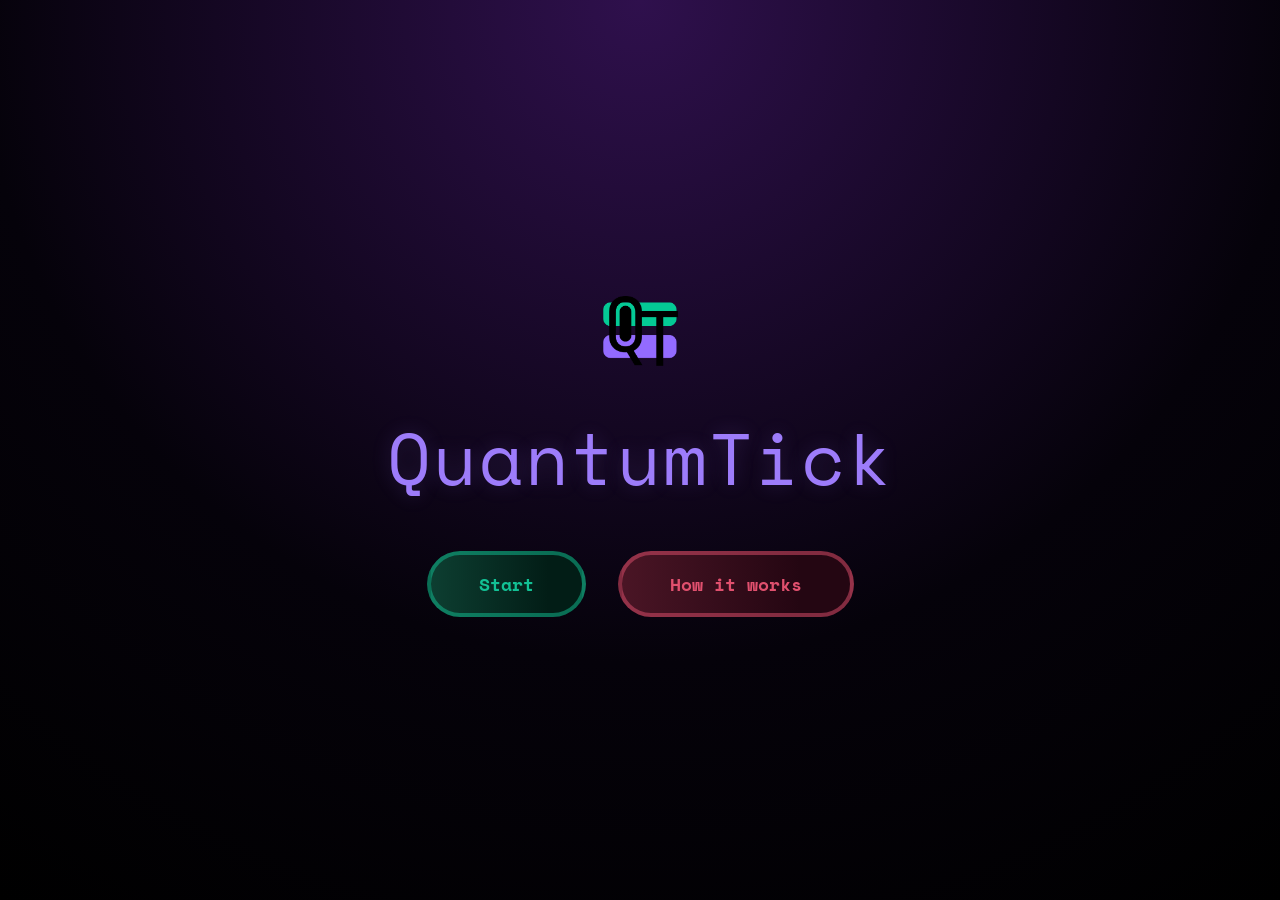
<file: quantum-tick/src/main/resources/index.html>
<!DOCTYPE html>
<html lang="en">
<head>
    <meta charset="UTF-8">
    <meta name="viewport" content="width=device-width, initial-scale=1.0">
    <link rel="stylesheet" href="styles/style.css">
    <link rel="stylesheet" href="styles/index.css">
    <script src="scripts/script.js"></script>
    <title>QuantumTick</title>
</head>
<body>
    <main>
        <div class="logo-container">
            <img src="images/qt-logo.png" alt="quantum-tick-logo">
        </div>
        <h1 class="title">
            QuantumTick
        </h1>
        <div class="buttons">
            <div class="button-group">
                <button class="btns" id="btn-start">Start</button>
                <button class="btns" id="btn-how">How it works</button>
            </div>
        </div>
    </main>
</body>
</html>
</file>
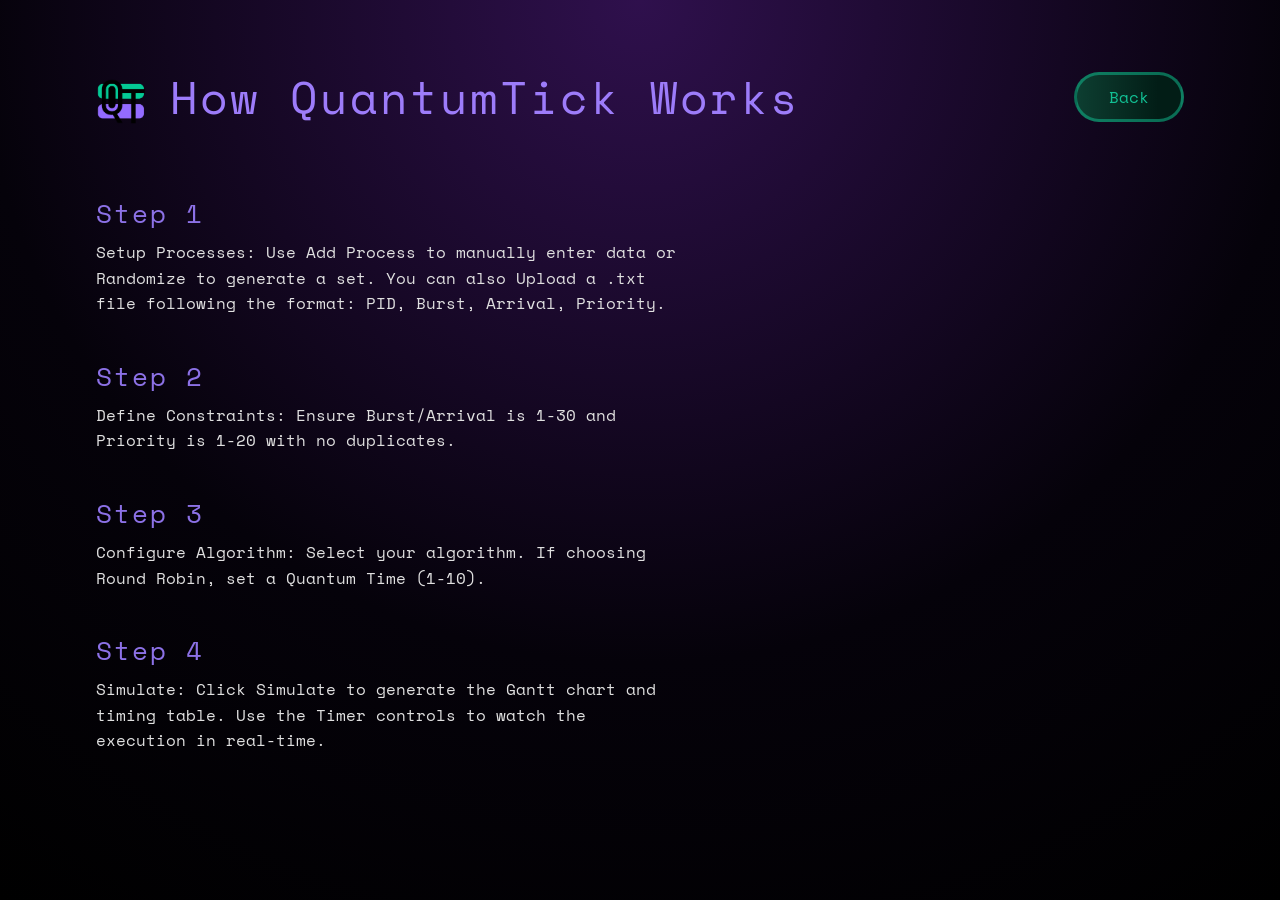
<file: quantum-tick/src/main/resources/pages/hiw.html>
<!DOCTYPE html>
<html lang="en">
<head>
    <meta charset="UTF-8">
    <meta name="viewport" content="width=device-width, initial-scale=1.0">
    <link rel="stylesheet" href="../styles/style.css">
    <link rel="stylesheet" href="../styles/hiw.css">
    <script src="../scripts/start.js"></script>   
    <title>How QuantumTick Works</title>
</head>
<body class="about-page">
    
    <header class="about-header">
        <div class="header-left">
            <div class="logo-container-small">
                <img src="..\images\qt-logo.png" alt="quantum-tick-logo">
            </div>
            <h1 class="header-title">How QuantumTick Works</h1>
        </div>
        <button class="btns" id="btn-back" onclick="if(typeof javaApp !== 'undefined' && javaApp !== null) { javaApp.navigate('home'); } else { window.location.href='../index.html'; }">Back</button>
    </header>

    <main class="steps-container">
        <div class="step">
            <h2>Step 1</h2>
            <p>Setup Processes: Use Add Process to manually enter data or<br>Randomize to generate a set. You can also Upload a .txt<br>file following the format: PID, Burst, Arrival, Priority.</p>
        </div>

        <div class="step">
            <h2>Step 2</h2>
            <p>Define Constraints: Ensure Burst/Arrival is 1-30 and<br>Priority is 1-20 with no duplicates.</p>
        </div>

        <div class="step">
            <h2>Step 3</h2>
            <p>Configure Algorithm: Select your algorithm. If choosing<br>Round Robin, set a Quantum Time (1-10).</p>
        </div>

        <div class="step">
            <h2>Step 4</h2>
            <p>Simulate: Click Simulate to generate the Gantt chart and<br>timing table. Use the Timer controls to watch the<br>execution in real-time.</p>
        </div>
    </main>

</body>
</html>
</file>
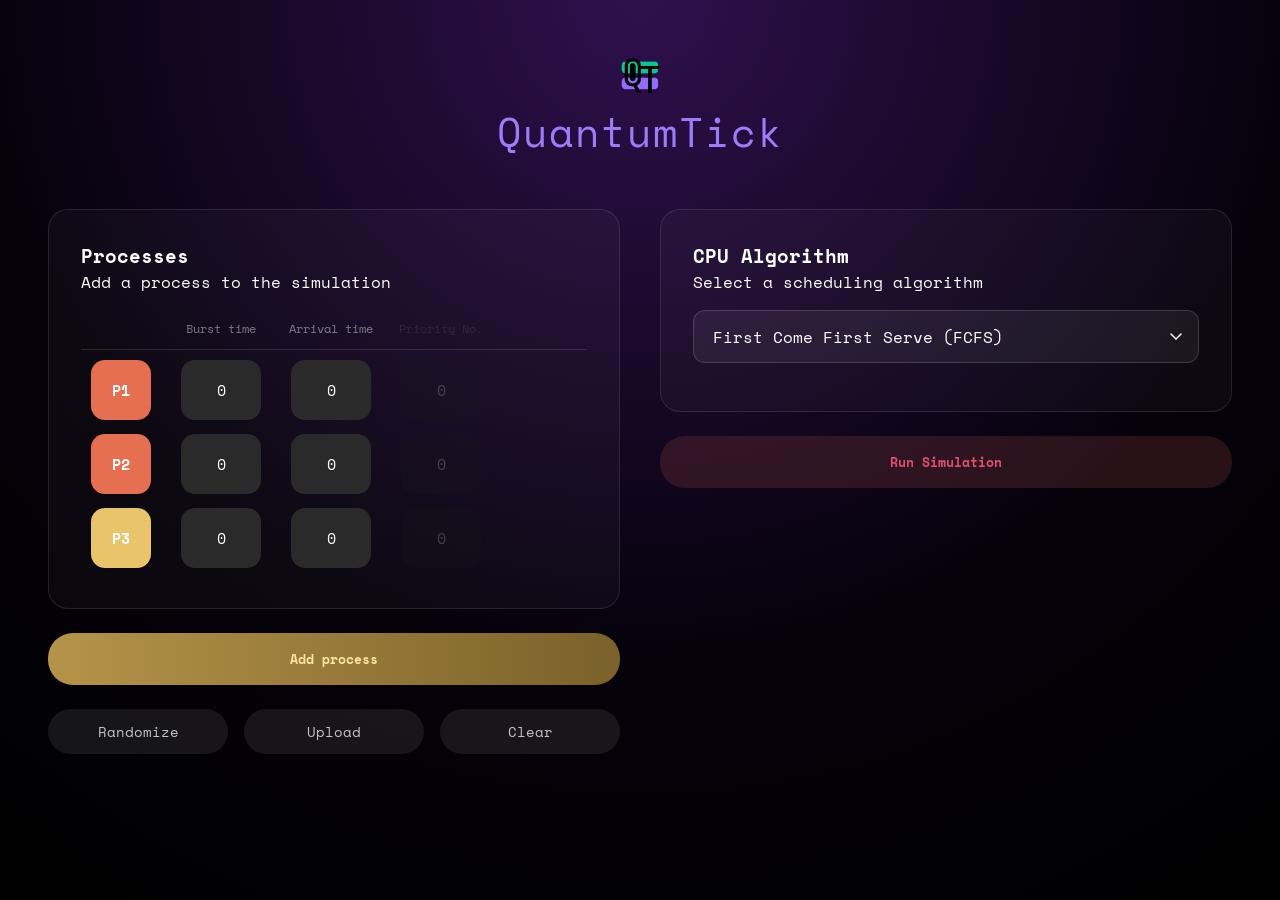
<file: quantum-tick/src/main/resources/pages/start.html>
<!DOCTYPE html>
<html lang="en">
<head>
    <meta charset="UTF-8">
    <meta name="viewport" content="width=device-width, initial-scale=1.0">
    <link rel="stylesheet" href="../styles/style.css">
    <link rel="stylesheet" href="../styles/start.css">
    <link rel="stylesheet" href="../styles/resultsStyle.css">
    <link rel="stylesheet" href="../styles/gantt-animation.css">
    <script src="../scripts/start.js"></script>
    <script src="../scripts/logic.js"></script>

    
    <title>QuantumTick - Simulation</title>
</head>
<body class="simulation-page">
    <header class="sim-header">
        <img src="../images/qt-logo.png" alt="QT Logo" class="sim-logo">
        <h1 class="sim-title">QuantumTick</h1>
    </header>

    <main class="sim-content">
        <!-- Left column: panel + buttons below -->
        <div class="sim-col">
            <section class="glass-panel">
                <h3>Processes</h3>
                <p class="subtitle">Add a process to the simulation</p>

                <!-- Input table: header always visible, rows scroll below -->
                <div class="process-table-wrap">

                    <!-- Sticky header row -->
                    <div class="process-grid-header">
                        <div class="pg-header"></div>
                        <div class="pg-header">Burst time</div>
                        <div class="pg-header">Arrival time</div>
                        <div class="pg-header">Priority No.</div>
                    </div>

                    <!-- Scrollable data rows -->
                    <div class="process-rows-scroll" id="process-table-body">
                        <div id="process-rows">
                            <!-- P1 -->
                            <div class="pg-cell"><span class="badge cell-box p1">P1</span></div>
                            <div class="pg-cell"><input class="cell-box" type="number" value="0"></div>
                            <div class="pg-cell"><input class="cell-box" type="number" value="0"></div>
                            <div class="pg-cell"><input class="cell-box" type="number" value="0"></div>
                            <!-- P2 -->
                            <div class="pg-cell"><span class="badge cell-box p2">P2</span></div>
                            <div class="pg-cell"><input class="cell-box" type="number" value="0"></div>
                            <div class="pg-cell"><input class="cell-box" type="number" value="0"></div>
                            <div class="pg-cell"><input class="cell-box" type="number" value="0"></div>
                            <!-- P3 -->
                            <div class="pg-cell"><span class="badge cell-box p3">P3</span></div>
                            <div class="pg-cell"><input class="cell-box" type="number" value="0"></div>
                            <div class="pg-cell"><input class="cell-box" type="number" value="0"></div>
                            <div class="pg-cell"><input class="cell-box" type="number" value="0"></div>
                        </div>
                    </div>

                </div>
            </section>

            <button class="btn-main gold" id="add-process-btn">Add process</button>
            <div class="sim-utilities">
                <button id="rnd-btn" class="btn-sub">Randomize</button>
                <button id="upl-btn" class="btn-sub">Upload</button>
                <button id="clr-btn" class="btn-sub">Clear</button>
            </div>
        </div>

        <!-- Right column: algorithm panel + quantum button below -->
        <div class="sim-col">
            <section class="glass-panel">
                <h3>CPU Algorithm</h3>
                <p>Select a scheduling algorithm</p>
                
                <select class="algo-dropdown" id="algo-select">
                    <option value="fcfs">First Come First Serve (FCFS)</option>
                    <option value="rr">Round Robin (RR)</option>
                    <option value="sjf-np">Shortest Job First (Non-preemptive)</option>
                    <option value="sjf-p">Shortest Job First (Preemptive / SRTF)</option>
                    <option value="prio-np">Priority (Non-preemptive)</option>
                    <option value="prio-p">Priority (Preemptive)</option>
                </select>

                <div id="quantum-container" class="conditional-input" style="display: none; margin-top: 15px;">
                    <label for="quantum-time">Quantum Time (q):</label>
                    <input type="number" id="quantum-time" class="cell-box" value="2" min="1">
                </div>

                <div id="priority-rule-container" class="conditional-input" style="display: none; margin-top: 15px;">
                    <label for="priority-rule">Priority Rule:</label>
                    <select id="priority-rule" class="cell-box prio-dropdown">
                        <option value="high-num-high-prio">Higher Number = High Priority</option>
                        <option value="low-num-high-prio">Lower Number = High Priority</option>
                    </select>
                </div>
            </section>
           
            <button class="btn-main red-dim" id="run-sim-btn">Run Simulation</button>
            <div id="error-msg" style="color: #ff4d4d; margin-top: 10px; font-weight: bold; min-height: 1.2em; text-align: center;"></div>

        </div>
    </main>

    <!-- Results panel: rendered below sim columns after simulation runs -->
    <div id="results-panel" style="display: none;">

        <!-- Section title -->
        <div class="results-section-title">
            <h2>Results</h2>
            <div class="results-title-line"></div>
        </div>

        <!-- ── Card 1: Gantt Chart ── -->
        <section class="result-card" id="gantt-card">
            <div class="result-card-header">
                <h3>Gantt Chart</h3>
            </div>
            <div id="gantt-container" style="display: none;">
                <div class="gantt-chart" id="gantt-chart"></div>
                <div class="gantt-labels" id="gantt-labels"></div>
            </div>
        </section>

        <!-- ── Card 2: Process Results Table ── -->
        <section class="result-card" id="table-card">
            <div class="result-card-header">
                <h3>Process Results</h3>
            </div>

            <div class="results-table-wrap">
                <table class="results-table">
                    <thead>
                        <tr>
                            <th>Process ID</th>
                            <th>Burst Time</th>
                            <th>Arrival Time</th>
                            <th>Priority Number</th>
                            <th>Waiting Time</th>
                            <th>Turnaround Time</th>
                            <th>Average Waiting Time</th>
                            <th>Average Turnaround Time</th>
                        </tr>
                    </thead>
                    <tbody id="results-body"></tbody>
                    <tfoot>
                        <tr class="averages-row">
                            <td colspan="6" class="avg-label">Averages</td>
                            <td id="avg-wt" class="avg-val">—</td>
                            <td id="avg-tat" class="avg-val">—</td>
                        </tr>
                    </tfoot>
                </table>
            </div>

            <div class="results-actions">
                <button class="btn-main gold" id="restart-sim-btn">Restart Simulation</button>
                <button class="btn-main" id="menu-btn">Main Menu</button>
            </div>
        </section>

    </div>
</body>
</html>
</file>
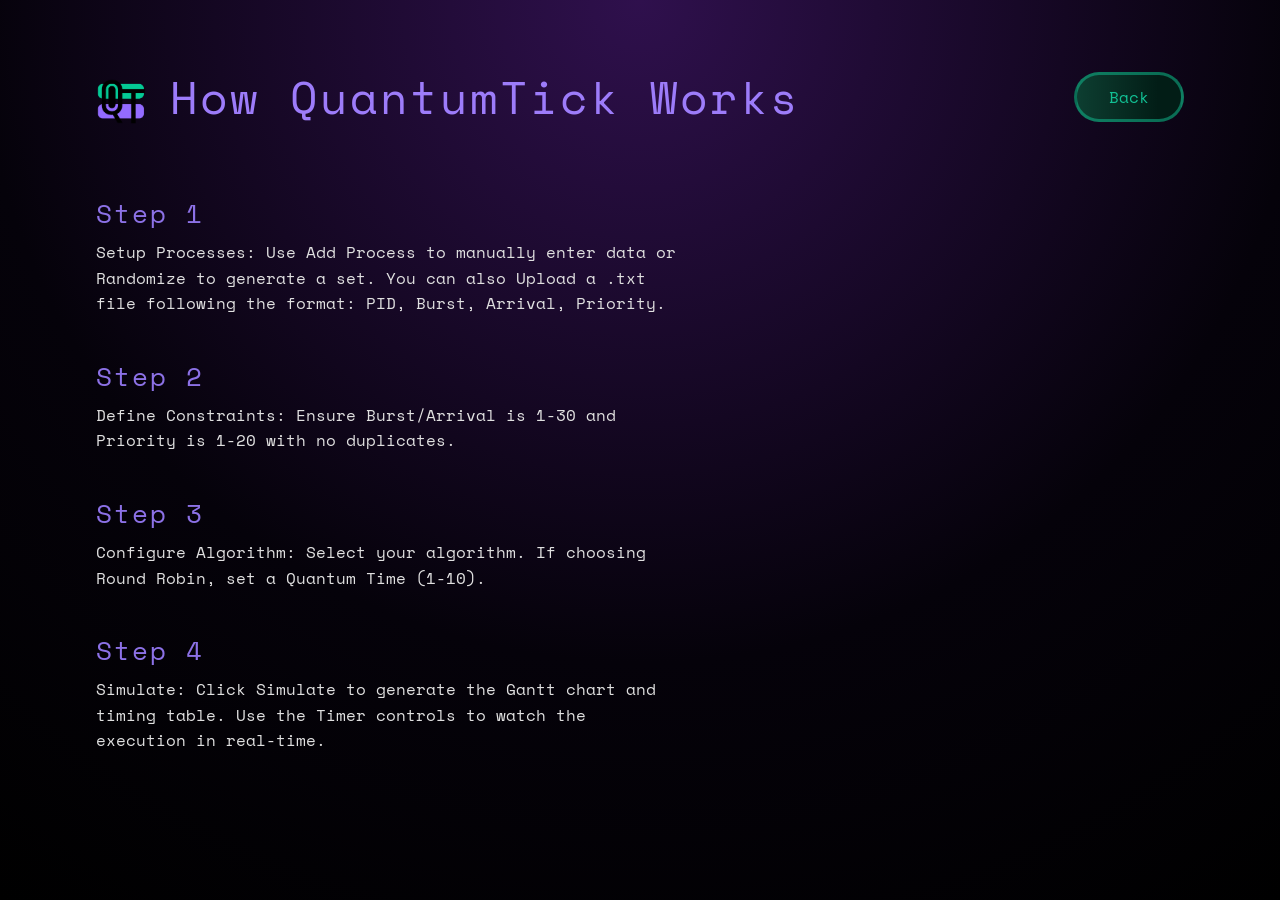
<file: out/production/QuantumTick/main/resources/pages/hiw.html>
<!DOCTYPE html>
<html lang="en">
<head>
    <meta charset="UTF-8">
    <meta name="viewport" content="width=device-width, initial-scale=1.0">
    <link rel="stylesheet" href="../styles/style.css">
    <link rel="stylesheet" href="../styles/hiw.css">
    <script src="../scripts/start.js"></script>   
    <title>How QuantumTick Works</title>
</head>
<body class="about-page">
    
    <header class="about-header">
        <div class="header-left">
            <div class="logo-container-small">
                <img src="..\images\qt-logo.png" alt="quantum-tick-logo">
            </div>
            <h1 class="header-title">How QuantumTick Works</h1>
        </div>
        <button class="btns" id="btn-back" onclick="window.location.href='../index.html'">Back</button>
    </header>

    <main class="steps-container">
        <div class="step">
            <h2>Step 1</h2>
            <p>Setup Processes: Use Add Process to manually enter data or<br>Randomize to generate a set. You can also Upload a .txt<br>file following the format: PID, Burst, Arrival, Priority.</p>
        </div>

        <div class="step">
            <h2>Step 2</h2>
            <p>Define Constraints: Ensure Burst/Arrival is 1-30 and<br>Priority is 1-20 with no duplicates.</p>
        </div>

        <div class="step">
            <h2>Step 3</h2>
            <p>Configure Algorithm: Select your algorithm. If choosing<br>Round Robin, set a Quantum Time (1-10).</p>
        </div>

        <div class="step">
            <h2>Step 4</h2>
            <p>Simulate: Click Simulate to generate the Gantt chart and<br>timing table. Use the Timer controls to watch the<br>execution in real-time.</p>
        </div>
    </main>

</body>
</html>
</file>
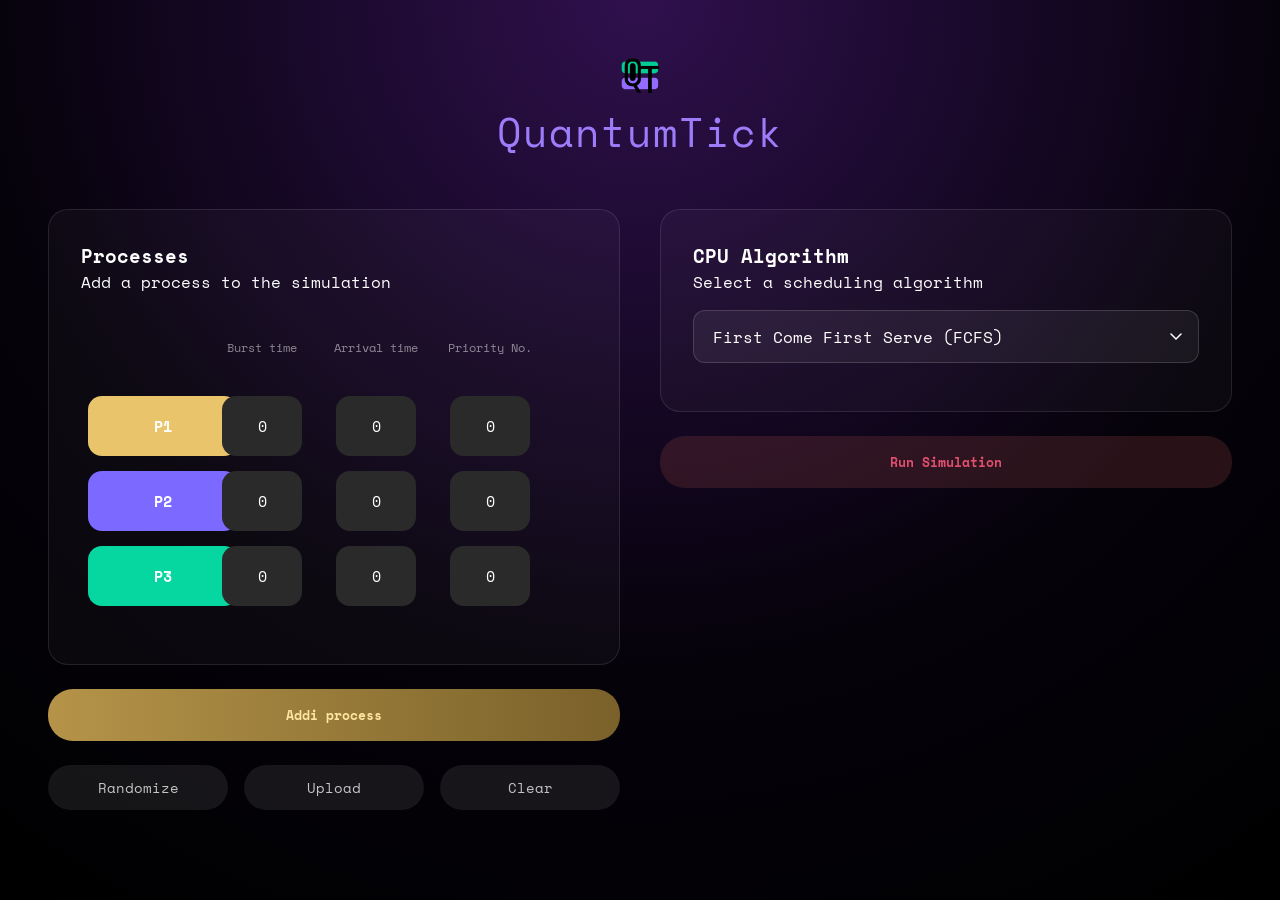
<file: out/production/QuantumTick/main/resources/pages/start.html>
<!DOCTYPE html>
<html lang="en">
<head>
    <meta charset="UTF-8">
    <meta name="viewport" content="width=device-width, initial-scale=1.0">
    <link rel="stylesheet" href="../styles/style.css">
    <link rel="stylesheet" href="../styles/start.css">
    <link rel="stylesheet" href="../styles/resultsStyle.css">
    <script src="../scripts/start.js"></script>
    <script src="../scripts/logic.js"></script>

    
    <title>QuantumTick - Simulation</title>
</head>
<body class="simulation-page">
    <header class="sim-header">
        <img src="../images/qt-logo.png" alt="QT Logo" class="sim-logo">
        <h1 class="sim-title">QuantumTick</h1>
    </header>

    <main class="sim-content">
        <!-- Left column: panel + buttons below -->
        <div class="sim-col">
            <section class="glass-panel">
                <h3>Processes</h3>
                <p class="subtitle">Add a process to the simulation</p>
                
                <div class="process-grid" id="process-table-body">
                    <!-- Header row -->
                    <div class="pg-cell pg-header"></div>
                    <div class="pg-cell pg-header">Burst time</div>
                    <div class="pg-cell pg-header">Arrival time</div>
                    <div class="pg-cell pg-header">Priority No.</div>

                    <!-- Process rows container — spans all 4 columns, uses subgrid -->
                    <div id="process-rows">
                        <!-- P1 -->
                        <div class="pg-cell"><span class="badge cell-box p1">P1</span></div>
                        <div class="pg-cell"><input class="cell-box" type="number" value="0"></div>
                        <div class="pg-cell"><input class="cell-box" type="number" value="0"></div>
                        <div class="pg-cell"><input class="cell-box" type="number" value="0"></div>
                        <!-- P2 -->
                        <div class="pg-cell"><span class="badge cell-box p2">P2</span></div>
                        <div class="pg-cell"><input class="cell-box" type="number" value="0"></div>
                        <div class="pg-cell"><input class="cell-box" type="number" value="0"></div>
                        <div class="pg-cell"><input class="cell-box" type="number" value="0"></div>
                        <!-- P3 -->
                        <div class="pg-cell"><span class="badge cell-box p3">P3</span></div>
                        <div class="pg-cell"><input class="cell-box" type="number" value="0"></div>
                        <div class="pg-cell"><input class="cell-box" type="number" value="0"></div>
                        <div class="pg-cell"><input class="cell-box" type="number" value="0"></div>
                    </div>
                </div>
            </section>

            <button class="btn-main gold" id="add-process-btn">Addi process</button>
            <div class="sim-utilities">
                <button id="rnd-btn" class="btn-sub">Randomize</button>
                <button id="upl-btn" class="btn-sub">Upload</button>
                <button id="clr-btn" class="btn-sub">Clear</button>
            </div>
        </div>

        <!-- Right column: algorithm panel + quantum button below -->
        <div class="sim-col">
            <section class="glass-panel">
                <h3>CPU Algorithm</h3>
                <p>Select a scheduling algorithm</p>
                
                <select class="algo-dropdown" id="algo-select">
                    <option value="fcfs">First Come First Serve (FCFS)</option>
                    <option value="rr">Round Robin (RR)</option>
                    <option value="sjf-np">Shortest Job First (Non-preemptive)</option>
                    <option value="sjf-p">Shortest Job First (Preemptive / SRTF)</option>
                    <option value="prio-np">Priority (Non-preemptive)</option>
                    <option value="prio-p">Priority (Preemptive)</option>
                </select>

                <div id="quantum-container" class="conditional-input" style="display: none; margin-top: 15px;">
                    <label for="quantum-time">Quantum Time (q):</label>
                    <input type="number" id="quantum-time" class="cell-box" value="2" min="1">
                </div>

                <div id="priority-rule-container" class="conditional-input" style="display: none; margin-top: 15px;">
                    <label for="priority-rule">Priority Rule:out</label>
                    <select id="priority-rule" class="cell-box prio-dropdown">
                        <option value="high-num-high-prio">Higher Number = High Priority</option>
                        <option value="low-num-high-prio">Lower Number = High Priority</option>
                    </select>
                </div>
            </section>
           
            <button class="btn-main red-dim" id="run-sim-btn">Run Simulation</button>

        </div>
    </main> 
        <section class="results-section glass-panel" style="display: none;" id="results-panel">
            <h3>Simulation Results</h3>
            <div class="gantt-container" id="gantt-container" style="display: none; margin-bottom: 20px;">
            <h4 style="margin-bottom: 10px;">Gantt Chart</h4>
            <div class="gantt-chart" id="gantt-chart">
                </div>
            <div class="gantt-labels" id="gantt-labels">
                </div>
        </div>

            <table class="results-table">
                <thead>
                    <tr>
                        <th>Process</th>
                        <th>Arrival Time</th>
                        <th>Burst Time</th>
                        <th>Completion Time</th>
                        <th>Turnaround Time (TAT)</th>
                        <th>Waiting Time (WT)</th>
                    </tr>
                </thead>
                <tbody id="results-body">
                    </tbody>
            </table>
            
            <div class="averages">
                <p><strong>Average Turnaround Time:</strong> <span id="avg-tat">0.00</span> ms</p>
                <p><strong>Average Waiting Time:</strong> <span id="avg-wt">0.00</span> ms</p>
            </div>
        </section>

           
        </div>
    </main>
</body>
</html>
</file>
<file: quantum-tick/src/main/resources/styles/style.css>
/* font */
@import url('https://fonts.googleapis.com/css2?family=Space+Mono:wght@400;700&display=swap');

* {
    margin: 0;
    padding: 0;
    box-sizing: border-box;
}

body {
    background: radial-gradient(circle at top, #2f104d 0%, #05020a 60%, #000000 100%);
    min-height: 100vh;
    display: flex;
    justify-content: center;
    align-items: center;
    font-family: 'Space Mono', 'Courier New', monospace;
    overflow: hidden;
}

main {
    display: flex;
    flex-direction: column;
    align-items: center;
    gap: 2.5rem;
}

.logo-container {
    width: 80px;
    height: 80px;
    display: flex;
    justify-content: center;
    align-items: center;
}

.logo-container img {
    max-width: 100%;
    height: auto;
    object-fit: contain;
}
</file>
<file: quantum-tick/src/main/resources/styles/index.css>
.title {
    font-size: 4.5rem;
    color: #9d7cfa; 
    font-weight: 400;
    letter-spacing: 2px;
    text-shadow: 0 0 20px rgba(157, 124, 250, 0.2); 
}

.buttons .button-group {
    display: flex;
    gap: 2rem;
}

/* glassmorphism buttons */
.btns {
    font-family: inherit;
    font-size: 1.1rem;
    font-weight: 700;
    padding: 1rem 3rem; 
    border-radius: 35px; 
    cursor: pointer;
    backdrop-filter: blur(21px);
    -webkit-backdrop-filter: blur(21px);
    transition: all 0.3s ease;
}

#btn-start {
    background: linear-gradient(90deg, #0D3E31 0%, #021D16 78%);
    border: 4px solid rgba(18, 192, 148, 0.50); 
    color: #12C094; 
}

#btn-how {
    background: linear-gradient(90deg, #4A1525 0%, #240612 78%);
    border: 4px solid rgba(224, 80, 110, 0.50); 
    color: #E0506E; 
}
</file>
<file: quantum-tick/src/main/resources/styles/hiw.css>
/* How it works style */

body.about-page {
    justify-content: flex-start;
    align-items: flex-start;
    padding: 4rem 6rem; 
    flex-direction: column;
    overflow-y: auto;
}

.about-header {
    display: flex;
    justify-content: space-between;
    align-items: center;
    width: 100%;
    margin-bottom: 4rem; 
}

.header-left {
    display: flex;
    align-items: center;
    gap: 1.5rem;
}

.logo-container-small {
    width: 50px;
    height: 50px;
    display: flex;
    justify-content: center;
    align-items: center;
}

.logo-container-small img {
    max-width: 100%;
    height: auto;
    object-fit: contain;
}

.header-title {
    font-size: 2.8rem;
    color: #9d7cfa;
    font-weight: 400;
    letter-spacing: 2px;
}

#btn-back {
    background: linear-gradient(90deg, #0D3E31 0%, #021D16 78%);
    border: 3px solid rgba(18, 192, 148, 0.50); 
    color: #12C094;
    padding: 0.6rem 2rem; 
    font-size: 1rem;
    border-radius: 35px;
    cursor: pointer;
    font-family: inherit;
    transition: all 0.3s ease;
}

#btn-back:hover {
    background: linear-gradient(90deg, #155e4a 0%, #043629 78%);
    border-color: rgba(18, 192, 148, 0.9);
    box-shadow: 0 0 15px rgba(18, 192, 148, 0.4);
    transform: translateY(-2px);
}

/* steps layout */
.steps-container {
    display: flex;
    flex-direction: column;
    gap: 2.5rem;
    align-items: flex-start; 
}

.step {
    display: flex;
    flex-direction: column;
    gap: 0.5rem;
}

.step h2 {
    color: #8c71e6; 
    font-size: 1.6rem;
    font-weight: 400;
    letter-spacing: 2px;
}

.step p {
    color: #e0e0e0; 
    font-size: 1rem;
    line-height: 1.6;
}
</file>
<file: quantum-tick/src/main/resources/styles/start.css>
body.simulation-page {
    display: block; 
    padding: 3rem;
    overflow-y: auto;
}

.sim-header {
    text-align: center;
    margin-bottom: 3rem;
}

.sim-title {
    font-size: 2.5rem;
    font-weight: normal;
    color: #9d7cfa;
    letter-spacing: 2px;
}

.sim-logo {
    height: 3em;
}

.sim-content {
    display: flex;
    flex-direction: row;
    flex-wrap: nowrap;
    justify-content: center;
    gap: 2.5rem;
    max-width: 1200px;
    margin: 0 auto;
    align-items: flex-start;
}

.sim-col {
    display: flex;
    flex-direction: column;
    flex: 1;
    min-width: 0;
    gap: 0; /* buttons use their own margin */
}

.glass-panel {
    background: rgba(255, 255, 255, 0.03);
    border: 1px solid rgba(255, 255, 255, 0.1);
    border-radius: 20px;
    padding: 2rem;
    min-width: 0;
    color: white;
}


/* Button Variants */
.btn-main {
    width: 100%;
    padding: 1rem;
    border-radius: 25px;
    border: none;
    font-weight: bold;
    cursor: pointer;
    margin: 1.5rem 0;
    font-family: inherit;
}

.gold {
    background: linear-gradient(90deg, #B59449 0%, #7A612A 100%);
    color: #FFE5A3;
}

.red-dim {
    background: rgba(122, 59, 59, 0.3);
    color: #E0506E;
}

/* Process Grid (CSS Grid, no table) */

.process-grid {
    display: grid;
    grid-template-columns: 70px repeat(3, 100px);
    gap: 10px 14px;
    margin: 1.5rem auto;
    width: fit-content;
}

/* Process rows wrapper — spans all 4 columns, inherits parent column tracks */
#process-rows {
    display: grid;
    grid-column: 1 / -1;
    grid-template-columns: subgrid;
    gap: 10px 14px;
}

/* Header label cells */
.pg-header {
    font-size: 0.75rem;
    color: rgba(255, 255, 255, 0.5);
    font-weight: normal;
    text-align: center;
    display: flex;
    align-items: flex-end;
    justify-content: center;
    padding-bottom: 6px;
    height: 28px;
    overflow: visible;
}

/* All data cells center their child */
.pg-cell {
    display: flex;
    align-items: center;
    justify-content: center;
    height: 65px;

}

/* The square boxes — badges and inputs */
.cell-box {
    width: 60px;
    height: 60px;
    border-radius: 14px;
    display: inline-flex;
    justify-content: center;
    align-items: center;
    text-align: center;
    font-family: inherit;
    font-size: 0.95rem;
    border: none;
    padding: 0;
    box-sizing: border-box;
    flex-shrink: 0;
}

.prio-dropdown{
    width: 300px;
    height: 40px;
}


/* Badge colors */
.badge.cell-box { font-weight: bold; color: white; }
.p1 { background-color: #7C69FF; }
.p2 { background-color: #E0506E; }
.p3 { background-color: #69A297; }

/* Input styling */
input.cell-box {
    background: #2a2a2a;
    color: white;
    outline: none;
    cursor: text;
    -moz-appearance: textfield;
    width: 80px;
    height: 60px;
    border-radius: 14px;
}

input.cell-box:focus {
    background: #383838;
    box-shadow: 0 0 0 2px rgba(124, 105, 255, 0.4);
}

input.cell-box::-webkit-outer-spin-button,
input.cell-box::-webkit-inner-spin-button {
    -webkit-appearance: none;
    margin: 0;
}

/* Utility Buttons */
.sim-utilities {
    display: flex;
    gap: 1rem;
}

.btn-sub {
    flex: 1;
    padding: 0.75rem 1rem;
    border-radius: 25px;
    border: none;
    background: rgba(255, 255, 255, 0.08);
    color: rgba(255, 255, 255, 0.75);
    font-family: inherit;
    font-size: 0.9rem;
    cursor: pointer;
    transition: background 0.2s;
}

.btn-sub:hover {
    background: rgba(255, 255, 255, 0.15);
}

/* Algorithm Dropdown */
.algo-dropdown {
    width: 100%;
    padding: 0.85rem 1.2rem;
    border-radius: 12px;
    border: 1px solid rgba(255, 255, 255, 0.15);
    background: rgba(255, 255, 255, 0.06);
    color: white;
    font-family: inherit;
    font-size: 1rem;
    cursor: pointer;
    appearance: none;
    -webkit-appearance: none;
    background-image: url("data:image/svg+xml,%3Csvg xmlns='http://www.w3.org/2000/svg' width='12' height='8' viewBox='0 0 12 8'%3E%3Cpath d='M1 1l5 5 5-5' stroke='white' stroke-width='1.5' fill='none' stroke-linecap='round'/%3E%3C/svg%3E");
    background-repeat: no-repeat;
    background-position: right 1rem center;
    margin: 1rem 0;
}

.algo-dropdown option {
    background: #1a1a2e;
    color: white;
}

/* Algo Details */
.algo-details {
    font-size: 0.85rem;
    color: rgba(255, 255, 255, 0.7);
    line-height: 1.7;
}

.algo-details p {
    margin-bottom: 0.5rem;
    color: rgba(255,255,255,0.85);
}

/* Results table */
.results-table th,
.results-table td {
    padding: 12px 22px;
    text-align: center;
}

.results-action {
    margin-top: 20px;
    display: flex;
    gap: 10px;
    justify-content: center;
}

/* Priority inputs disabled state */
#process-rows.prio-disabled .pg-cell:nth-child(4n) input {
    opacity: 0.2;
    cursor: not-allowed;
    pointer-events: none; /* Prevents clicking/typing */
    background: #1a1a1a;
}

.pg-header.prio-disabled {
    opacity: 0.2;
}
</file>
<file: quantum-tick/src/main/resources/styles/resultsStyle.css>
/* Gantt Chart Styles */
.gantt-wrapper {
    margin: 20px 0;
    width: 100%;
}

.gantt-chart {
    display: flex;
    width: 100%;
    height: 50px;
    border: 2px solid #333;
    border-radius: 8px;
    overflow: hidden;
    background-color: rgba(255, 255, 255, 0.05);
}

.gantt-block {
    display: flex;
    align-items: center;
    justify-content: center;
    border-right: 1px solid #333;
    font-weight: bold;
    color: #fff;
    transition: all 0.3s ease; 
}
.gantt-block:last-child {
    border-right: none;
}

.gantt-idle {
    background-color: transparent !important;
    color: #888;
    background-image: repeating-linear-gradient(
        45deg,
        rgba(255, 255, 255, 0.1) 25%,
        transparent 25%,
        transparent 50%,
        rgba(255, 255, 255, 0.1) 50%,
        rgba(255, 255, 255, 0.1) 75%,
        transparent 75%,
        transparent
    );
    background-size: 10px 10px;
}

.gantt-labels {
    display: flex;
    width: 100%;
    position: relative;
    height: 20px;
    margin-top: 5px;
    font-size: 0.85rem;
    color: #aaa;
}

.gantt-label {
    position: absolute;
    transform: translateX(-50%);
}

#results-panel{
    margin-top: 30px;
}
</file>
<file: quantum-tick/src/main/resources/styles/gantt-animation.css>
/* Gantt chart animation */
:root { --col-badge: 80px; --col-input: 100px; }

/* Outer wrapper just stacks header above the scroll area */
.process-table-wrap {
    margin: 1.2rem 0 0;
    width: 100%;
}

.process-grid-header {
    display: grid;
    grid-template-columns: var(--col-badge) repeat(3, var(--col-input));
    gap: 0 10px;
    padding: 0 0 8px;
    border-bottom: 1px solid rgba(255,255,255,0.12);
    margin-bottom: 2px;
}

.pg-header {
    font-size: 0.72rem;
    color: rgba(255,255,255,0.45);
    text-align: center;
    display: flex;
    align-items: flex-end;
    justify-content: center;
    padding-bottom: 4px;
    white-space: nowrap;
}

/* Scroll container: only the rows scroll */
.process-rows-scroll {
    max-height: 320px;
    overflow-y: auto;
    overflow-x: hidden;
    scrollbar-width: thin;
    scrollbar-color: rgba(255,255,255,0.15) transparent;
    padding-right: 2px;
}
.process-rows-scroll::-webkit-scrollbar        { width: 5px; }
.process-rows-scroll::-webkit-scrollbar-track  { background: transparent; }
.process-rows-scroll::-webkit-scrollbar-thumb  { background: rgba(255,255,255,0.2); border-radius: 3px; }

/* Row grid: same 4 columns as the header */
#process-rows {
    display: grid;
    grid-template-columns: var(--col-badge) repeat(3, var(--col-input));
    gap: 6px 10px;
    align-items: center;
    padding: 4px 0;
}

/* Every cell centers its child */
.pg-cell {
    display: flex;
    align-items: center;
    justify-content: center;
    height: 68px;
}

/* glass-panel must not clip its content */
.glass-panel {
    overflow: visible !important;
    max-height: none !important;
}


/* Results section  */

#results-panel {
    max-width: 1200px;
    margin: 40px auto 60px;
    padding: 0 3rem;
    display: flex;
    flex-direction: column;
    gap: 20px;
}

.results-section-title {
    display: flex;
    align-items: center;
    gap: 20px;
    margin-bottom: 8px;
}

.results-section-title h2 {
    font-size: 2rem;
    font-weight: 400;
    color: #9d7cfa;
    letter-spacing: 3px;
    white-space: nowrap;
    flex-shrink: 0;
}

.results-title-line {
    flex: 1;
    height: 1px;
    background: linear-gradient(90deg, rgba(157,124,250,0.5) 0%, transparent 100%);
}


/* Results card */

.result-card {
    background: rgba(255, 255, 255, 0.03);
    border: 1px solid rgba(255, 255, 255, 0.1);
    border-radius: 20px;
    padding: 2rem;
    backdrop-filter: blur(21px);
    -webkit-backdrop-filter: blur(21px);
    color: white;
}

/* Card header */
.result-card-header {
    margin-bottom: 1.4rem;
    padding-bottom: 0.9rem;
    border-bottom: 1px solid rgba(255, 255, 255, 0.08);
}

.result-card-header h3 {
    margin: 0;
    font-size: 1rem;
    font-weight: 700;
    color: rgba(255, 255, 255, 0.85);
    letter-spacing: 2px;
    text-transform: uppercase;
}


/* Gantt chart */

#gantt-progress-wrap {
    width: 100%;
    height: 3px;
    background: rgba(255,255,255,0.07);
    border-radius: 2px;
    margin-bottom: 16px;
    overflow: hidden;
}
#gantt-progress-bar {
    height: 100%;
    width: 0%;
    border-radius: 2px;
    background: linear-gradient(90deg, #7C69FF, #4CC9F0);
    transition: width 0.12s linear, background 0.5s ease;
}

#gantt-scroll-wrap {
    overflow-x: auto;
    overflow-y: hidden;
    scrollbar-width: thin;
    scrollbar-color: rgba(255,255,255,0.12) transparent;
    padding-bottom: 6px;
    border-radius: 12px;
    border: 1px solid rgba(255, 255, 255, 0.08);
    background: rgba(0, 0, 0, 0.2);
}
#gantt-scroll-wrap::-webkit-scrollbar        { height: 4px; }
#gantt-scroll-wrap::-webkit-scrollbar-track  { background: transparent; }
#gantt-scroll-wrap::-webkit-scrollbar-thumb  { background: rgba(255,255,255,0.15); border-radius: 2px; }

.gantt-chart {
    display: flex !important;
    align-items: stretch;
    height: 54px;
    position: relative;
    background: rgba(255,255,255,0.02);
    box-sizing: border-box;
}

.gantt-block {
    display: flex;
    align-items: center;
    justify-content: center;
    height: 100%;
    font-size: 12px;
    font-weight: 700;
    letter-spacing: 0.04em;
    color: #fff;
    text-shadow: 0 1px 3px rgba(0,0,0,0.45);
    overflow: hidden;
    white-space: nowrap;
    border-right: 1px solid rgba(0,0,0,0.18);
    flex-shrink: 0;
    box-sizing: border-box;
}
.gantt-block:last-of-type { border-right: none; }

.gantt-idle {
    background: repeating-linear-gradient(
        45deg,
        rgba(255,255,255,0.05) 0px, rgba(255,255,255,0.05) 4px,
        rgba(255,255,255,0.01) 4px, rgba(255,255,255,0.01) 8px
    ) !important;
    color: rgba(255,255,255,0.28);
    font-size: 10px;
}

@keyframes gantt-pulse {
    0%,100% { box-shadow: inset 0 0 0 2px rgba(255,255,255,0.65), 0 0 12px rgba(255,255,255,0.2); }
    50%      { box-shadow: inset 0 0 0 2px rgba(255,255,255,0.15), 0 0  3px rgba(255,255,255,0.05); }
}
.gantt-block.gantt-active {
    animation: gantt-pulse 0.9s ease-in-out infinite;
    z-index: 1;
    position: relative;
}
.gantt-block.gantt-active::after {
    content: '';
    position: absolute;
    inset: 0;
    background: linear-gradient(90deg, transparent 0%, rgba(255,255,255,0.18) 50%, transparent 100%);
    background-size: 200% 100%;
    animation: gantt-sheen 1.2s ease-in-out infinite;
    pointer-events: none;
}
@keyframes gantt-sheen {
    from { background-position: 200% 0; }
    to   { background-position: -200% 0; }
}

#gantt-cursor {
    position: absolute;
    top: -3px; bottom: -3px;
    width: 2px;
    background: #ffffff;
    box-shadow: 0 0 8px 2px rgba(255,255,255,0.5);
    border-radius: 1px;
    transform: translateX(-50%);
    pointer-events: none;
    z-index: 10;
}

#gantt-timeline-row {
    position: relative;
    height: 30px;
    margin-top: 4px;
    box-sizing: border-box;
}
.gantt-time-pip {
    position: absolute;
    transform: translateX(-50%);
    display: flex;
    flex-direction: column;
    align-items: center;
    pointer-events: none;
    top: 0;
}
.gantt-time-pip::before {
    content: '';
    display: block;
    width: 1px;
    height: 5px;
    background: rgba(255,255,255,0.18);
    margin-bottom: 3px;
}
.gantt-time-num {
    font-size: 10px;
    color: rgba(255,255,255,0.3);
    font-variant-numeric: tabular-nums;
    line-height: 1;
    user-select: none;
}
.gantt-time-num.minor { opacity: 0; }
.gantt-time-pip.gantt-pip-active::before { background: #fff; height: 8px; }
.gantt-time-pip.gantt-pip-active .gantt-time-num {
    color: #fff !important;
    font-weight: 800;
    opacity: 1 !important;
    font-size: 11px;
}

/* Gantt control bar */
#gantt-controls {
    display: flex;
    align-items: center;
    justify-content: space-between;
    flex-wrap: wrap;
    gap: 10px;
    margin-top: 16px;
    padding: 10px 16px;
    background: rgba(255, 255, 255, 0.04);
    border: 1px solid rgba(255, 255, 255, 0.08);
    border-radius: 14px;
    backdrop-filter: blur(10px);
}
.gc-left, .gc-right { display: flex; align-items: center; gap: 8px; }
.gc-center { display: flex; align-items: center; gap: 14px; flex: 1; justify-content: center; flex-wrap: wrap; }

.gc-time-display {
    display: flex; align-items: center; gap: 8px;
    background: rgba(255,255,255,0.05);
    border: 1px solid rgba(255,255,255,0.1);
    border-radius: 10px;
    padding: 6px 16px;
}
.gc-time-label { font-size: 11px; color: rgba(255,255,255,0.38); text-transform: uppercase; letter-spacing: 0.08em; }
.gc-time-val { font-size: 18px; font-weight: 800; font-variant-numeric: tabular-nums; color: #9d7cfa; min-width: 28px; text-align: center; }

.gc-proc-wrap { display: flex; align-items: center; gap: 7px; }
.gc-proc-label { font-size: 11px; color: rgba(255,255,255,0.38); text-transform: uppercase; letter-spacing: 0.08em; }
.gc-proc {
    font-size: 14px; font-weight: 700;
    padding: 4px 14px; border-radius: 8px;
    border: 1.5px solid transparent;
    letter-spacing: 0.05em; min-width: 56px; text-align: center;
    transition: color 0.15s, background 0.15s, border-color 0.15s;
    backdrop-filter: blur(8px);
}
.gc-btn {
    padding: 6px 16px;
    border-radius: 20px;
    border: 1px solid rgba(255,255,255,0.15);
    background: rgba(255,255,255,0.07);
    color: rgba(255,255,255,0.8);
    font-size: 13px; font-weight: 600;
    font-family: inherit;
    cursor: pointer;
    transition: background 0.2s, transform 0.1s;
    backdrop-filter: blur(8px);
}
.gc-btn:hover:not(:disabled) { background: rgba(255,255,255,0.13); transform: translateY(-1px); }
.gc-btn:active:not(:disabled) { transform: translateY(0); }

.gc-speed-label { font-size: 11px; color: rgba(255,255,255,0.38); text-transform: uppercase; letter-spacing: 0.08em; }
.gc-speed-btn {
    padding: 4px 10px; border-radius: 8px;
    border: 1px solid rgba(255,255,255,0.1);
    background: rgba(255,255,255,0.04);
    color: rgba(255,255,255,0.5);
    font-size: 12px; font-weight: 600; font-family: inherit;
    cursor: pointer; transition: all 0.12s;
}
.gc-speed-btn:hover  { background: rgba(255,255,255,0.09); color: rgba(255,255,255,0.85); }
.gc-speed-btn.active {
    background: rgba(157, 124, 250, 0.2);
    border-color: rgba(157, 124, 250, 0.6);
    color: #c4baff;
}


/* Results table */

.results-table-wrap {
    max-height: 360px;
    overflow-y: auto;
    overflow-x: auto;
    border-radius: 12px;
    border: 1px solid rgba(255, 255, 255, 0.1);
    scrollbar-width: thin;
    scrollbar-color: rgba(255,255,255,0.14) transparent;
}
.results-table-wrap::-webkit-scrollbar        { width: 5px; height: 5px; }
.results-table-wrap::-webkit-scrollbar-track  { background: transparent; }
.results-table-wrap::-webkit-scrollbar-thumb  { background: rgba(255,255,255,0.16); border-radius: 3px; }

.results-table {
    width: 100%;
    border-collapse: collapse;
    font-size: 13px;
}

/* All cells get borders */
.results-table th,
.results-table td {
    border: 1px solid rgba(255, 255, 255, 0.1);
    padding: 10px 16px;
    text-align: center;
    white-space: nowrap;
}

/* Sticky header */
.results-table thead th {
    position: sticky;
    top: 0;
    z-index: 2;
    background: rgba(30, 20, 60, 0.85);
    backdrop-filter: blur(12px);
    color: rgba(255, 255, 255, 0.65);
    font-size: 11px;
    font-weight: 700;
    text-transform: uppercase;
    letter-spacing: 0.06em;
    border-bottom: 1px solid rgba(255, 255, 255, 0.15);
}

/* Body rows */
.results-table tbody tr { transition: background 0.12s; }
.results-table tbody tr:nth-child(even) { background: rgba(255,255,255,0.02); }
.results-table tbody tr:hover { background: rgba(157, 124, 250, 0.08); }

.results-table tbody td {
    color: rgba(255, 255, 255, 0.82);
    font-variant-numeric: tabular-nums;
    background: transparent;
}

/* Process ID — purple accent matching sim badges */
.results-table tbody td:first-child {
    font-weight: 700;
    color: #9d7cfa;
}

/* Average columns */
.results-table tbody td:nth-child(7),
.results-table tbody td:nth-child(8) {
    color: #12C094;
    font-weight: 700;
}

/* Tfoot averages row */
.results-table tfoot .averages-row td {
    background: rgba(18, 192, 148, 0.07);
    border-top: 1px solid rgba(18, 192, 148, 0.25);
}
.avg-label {
    text-align: right;
    color: rgba(255,255,255,0.45);
    font-size: 11px;
    letter-spacing: 0.06em;
    text-transform: uppercase;
}
.avg-val {
    color: #12C094 !important;
    font-weight: 700 !important;
    font-variant-numeric: tabular-nums;
}

/* Action buttons */
.results-actions {
    display: flex;
    gap: 12px;
    margin-top: 1.5rem;
    flex-wrap: wrap;
}

/* Results body fade-in on animation complete */
#results-body { transition: opacity 0.45s ease, transform 0.45s ease; }
</file>
<file: out/production/QuantumTick/main/resources/styles/style.css>
/* font */
@import url('https://fonts.googleapis.com/css2?family=Space+Mono:wght@400;700&display=swap');

* {
    margin: 0;
    padding: 0;
    box-sizing: border-box;
}

body {
    background: radial-gradient(circle at top, #2f104d 0%, #05020a 60%, #000000 100%);
    min-height: 100vh;
    display: flex;
    justify-content: center;
    align-items: center;
    font-family: 'Space Mono', 'Courier New', monospace;
    overflow: hidden;
}

main {
    display: flex;
    flex-direction: column;
    align-items: center;
    gap: 2.5rem;
}

.logo-container {
    width: 80px;
    height: 80px;
    display: flex;
    justify-content: center;
    align-items: center;
}

.logo-container img {
    max-width: 100%;
    height: auto;
    object-fit: contain;
}
</file>
<file: out/production/QuantumTick/main/resources/styles/hiw.css>
/* How it works style */

body.about-page {
    justify-content: flex-start;
    align-items: flex-start;
    padding: 4rem 6rem; 
    flex-direction: column;
    overflow-y: auto;
}

.about-header {
    display: flex;
    justify-content: space-between;
    align-items: center;
    width: 100%;
    margin-bottom: 4rem; 
}

.header-left {
    display: flex;
    align-items: center;
    gap: 1.5rem;
}

.logo-container-small {
    width: 50px;
    height: 50px;
    display: flex;
    justify-content: center;
    align-items: center;
}

.logo-container-small img {
    max-width: 100%;
    height: auto;
    object-fit: contain;
}

.header-title {
    font-size: 2.8rem;
    color: #9d7cfa;
    font-weight: 400;
    letter-spacing: 2px;
}

#btn-back {
    background: linear-gradient(90deg, #0D3E31 0%, #021D16 78%);
    border: 3px solid rgba(18, 192, 148, 0.50); 
    color: #12C094;
    padding: 0.6rem 2rem; 
    font-size: 1rem;
    border-radius: 35px;
    cursor: pointer;
    font-family: inherit;
    transition: all 0.3s ease;
}

#btn-back:hover {
    background: linear-gradient(90deg, #155e4a 0%, #043629 78%);
    border-color: rgba(18, 192, 148, 0.9);
    box-shadow: 0 0 15px rgba(18, 192, 148, 0.4);
    transform: translateY(-2px);
}

/* steps layout */
.steps-container {
    display: flex;
    flex-direction: column;
    gap: 2.5rem;
    align-items: flex-start; 
}

.step {
    display: flex;
    flex-direction: column;
    gap: 0.5rem;
}

.step h2 {
    color: #8c71e6; 
    font-size: 1.6rem;
    font-weight: 400;
    letter-spacing: 2px;
}

.step p {
    color: #e0e0e0; 
    font-size: 1rem;
    line-height: 1.6;
}
</file>
<file: out/production/QuantumTick/main/resources/styles/start.css>
/* Override global flex centering for this page */

body.simulation-page {
    display: block;
    padding: 3rem;
    overflow-y: auto;
}

.sim-header {
    text-align: center;
    margin-bottom: 3rem;
}

.sim-title {
    font-size: 2.5rem;
    font-weight: normal;
    color: #9d7cfa;
    letter-spacing: 2px;
}

.sim-logo {
    height: 3em;
}

.sim-content {
    display: flex;
    flex-direction: row;
    flex-wrap: nowrap;
    justify-content: center;
    gap: 2.5rem;
    max-width: 1200px;
    margin: 0 auto;
    align-items: flex-start;
}

.sim-col {
    display: flex;
    flex-direction: column;
    flex: 1;
    min-width: 0;
    gap: 0;
}

.glass-panel {
    background: rgba(255, 255, 255, 0.03);
    border: 1px solid rgba(255, 255, 255, 0.1);
    border-radius: 20px;
    padding: 2rem;
    min-width: 0;
    color: white;
}


/* Button Variants */
.btn-main {
    width: 100%;
    padding: 1rem;
    border-radius: 25px;
    border: none;
    font-weight: bold;
    font-family: inherit;
    cursor: pointer;
    margin: 1.5rem 0;
}

.gold {
    background: linear-gradient(90deg, #B59449 0%, #7A612A 100%);
    color: #FFE5A3;
}

.red-dim {
    background: rgba(122, 59, 59, 0.3);
    color: #E0506E;
}

/* Process Grid */

.process-grid {
    display: grid;
    grid-template-columns: 70px repeat(3, 100px);
    gap: 10px 14px;
    margin: 1.5rem auto;
    width: fit-content;
}

/* Process rows wrapper */
#process-rows {
    display: grid;
    grid-column: 1 / -1;
    grid-template-columns: subgrid;
    gap: 10px 14px;
}

/* Header label cells */
.pg-header {
    font-size: 0.75rem;
    color: rgba(255, 255, 255, 0.5);
    font-weight: normal;
    text-align: center;
    display: flex;
    align-items: flex-end;
    justify-content: center;
    padding-bottom: 6px;
    height: 28px;
    overflow: visible;
}

/* All data cells center their child */
.pg-cell {
    display: flex;
    align-items: center;
    justify-content: center;
    height: 65px;

}

/* The square boxes — badges and inputs */
.cell-box {
    width: 150px;
    height: 60px;
    border-radius: 14px;
    display: inline-flex;
    justify-content: center;
    align-items: center;
    text-align: center;
    font-family: inherit;
    font-size: 0.95rem;
    border: none;
    padding: 0;
    box-sizing: border-box;
    flex-shrink: 0;
}

.prio-dropdown{
    width: 320px;
    height: 40px;
}

/* Badge colors */
.badge.cell-box {
    font-weight: bold;
    color: white;
}

.p1 {
    background-color: #7C69FF;
}

.p2 {
    background-color: #E0506E;
}

.p3 {
    background-color: #69A297;
}

/* Input styling */
input.cell-box {
    background: #2a2a2a;
    color: white;
    outline: none;
    cursor: text;
    -moz-appearance: textfield;
    width: 80px;
    height: 60px;
    border-radius: 14px;
}

input.cell-box:focus {
    background: #383838;
    box-shadow: 0 0 0 2px rgba(124, 105, 255, 0.4);
}

input.cell-box::-webkit-outer-spin-button,
input.cell-box::-webkit-inner-spin-button {
    -webkit-appearance: none;
    margin: 0;
}

/* Utility Buttons*/
.sim-utilities {
    display: flex;
    gap: 1rem;
}

.btn-sub {
    flex: 1;
    padding: 0.75rem 1rem;
    border-radius: 25px;
    border: none;
    background: rgba(255, 255, 255, 0.08);
    color: rgba(255, 255, 255, 0.75);
    font-family: inherit;
    font-size: 0.9rem;
    cursor: pointer;
    transition: background 0.2s;
}

.btn-sub:hover {
    background: rgba(255, 255, 255, 0.15);
}

/* Algorithm Dropdown*/
.algo-dropdown {
    width: 100%;
    padding: 0.85rem 1.2rem;
    border-radius: 12px;
    border: 1px solid rgba(255, 255, 255, 0.15);
    background: rgba(255, 255, 255, 0.06);
    color: white;
    font-family: inherit;
    font-size: 1rem;
    cursor: pointer;
    appearance: none;
    -webkit-appearance: none;
    background-image: url("data:image/svg+xml,%3Csvg xmlns='http://www.w3.org/2000/svg' width='12' height='8' viewBox='0 0 12 8'%3E%3Cpath d='M1 1l5 5 5-5' stroke='white' stroke-width='1.5' fill='none' stroke-linecap='round'/%3E%3C/svg%3E");
    background-repeat: no-repeat;
    background-position: right 1rem center;
    margin: 1rem 0;
}

.algo-dropdown option {
    background: #1a1a2e;
    color: white;
}

/* Algo Details */
.algo-details {
    font-size: 0.85rem;
    color: rgba(255, 255, 255, 0.7);
    line-height: 1.7;
}

.algo-details p {
    margin-bottom: 0.5rem;
    color: rgba(255, 255, 255, 0.85);
}

/* Results table */
.results-table th,
.results-table td {
    padding: 12px 20px;
    text-align: center;
}
</file>
<file: out/production/QuantumTick/main/resources/styles/resultsStyle.css>
/* Gantt Chart Styles */

.gantt-wrapper {
    margin: 20px 0;
    width: 100%;
}

.gantt-chart {
    display: flex;
    width: 100%;
    height: 50px;
    border: 2px solid #333;
    border-radius: 8px;
    overflow: hidden;
    background-color: rgba(255, 255, 255, 0.05);
}

.gantt-block {
    display: flex;
    align-items: center;
    justify-content: center;
    border-right: 1px solid #333;
    font-weight: bold;
    color: #fff;
    transition: all 0.3s ease; 
}
.gantt-block:last-child {
    border-right: none;
}

.gantt-idle {
    background-color: transparent !important;
    color: #888;
    background-image: repeating-linear-gradient(
        45deg,
        rgba(255, 255, 255, 0.1) 25%,
        transparent 25%,
        transparent 50%,
        rgba(255, 255, 255, 0.1) 50%,
        rgba(255, 255, 255, 0.1) 75%,
        transparent 75%,
        transparent
    );
    background-size: 10px 10px;
}

.gantt-labels {
    display: flex;
    width: 100%;
    position: relative;
    height: 20px;
    margin-top: 5px;
    font-size: 0.85rem;
    color: #aaa;
}

.gantt-label {
    position: absolute;
    transform: translateX(-50%);
}

#results-panel{
    margin-top: 30px;
}
</file>
